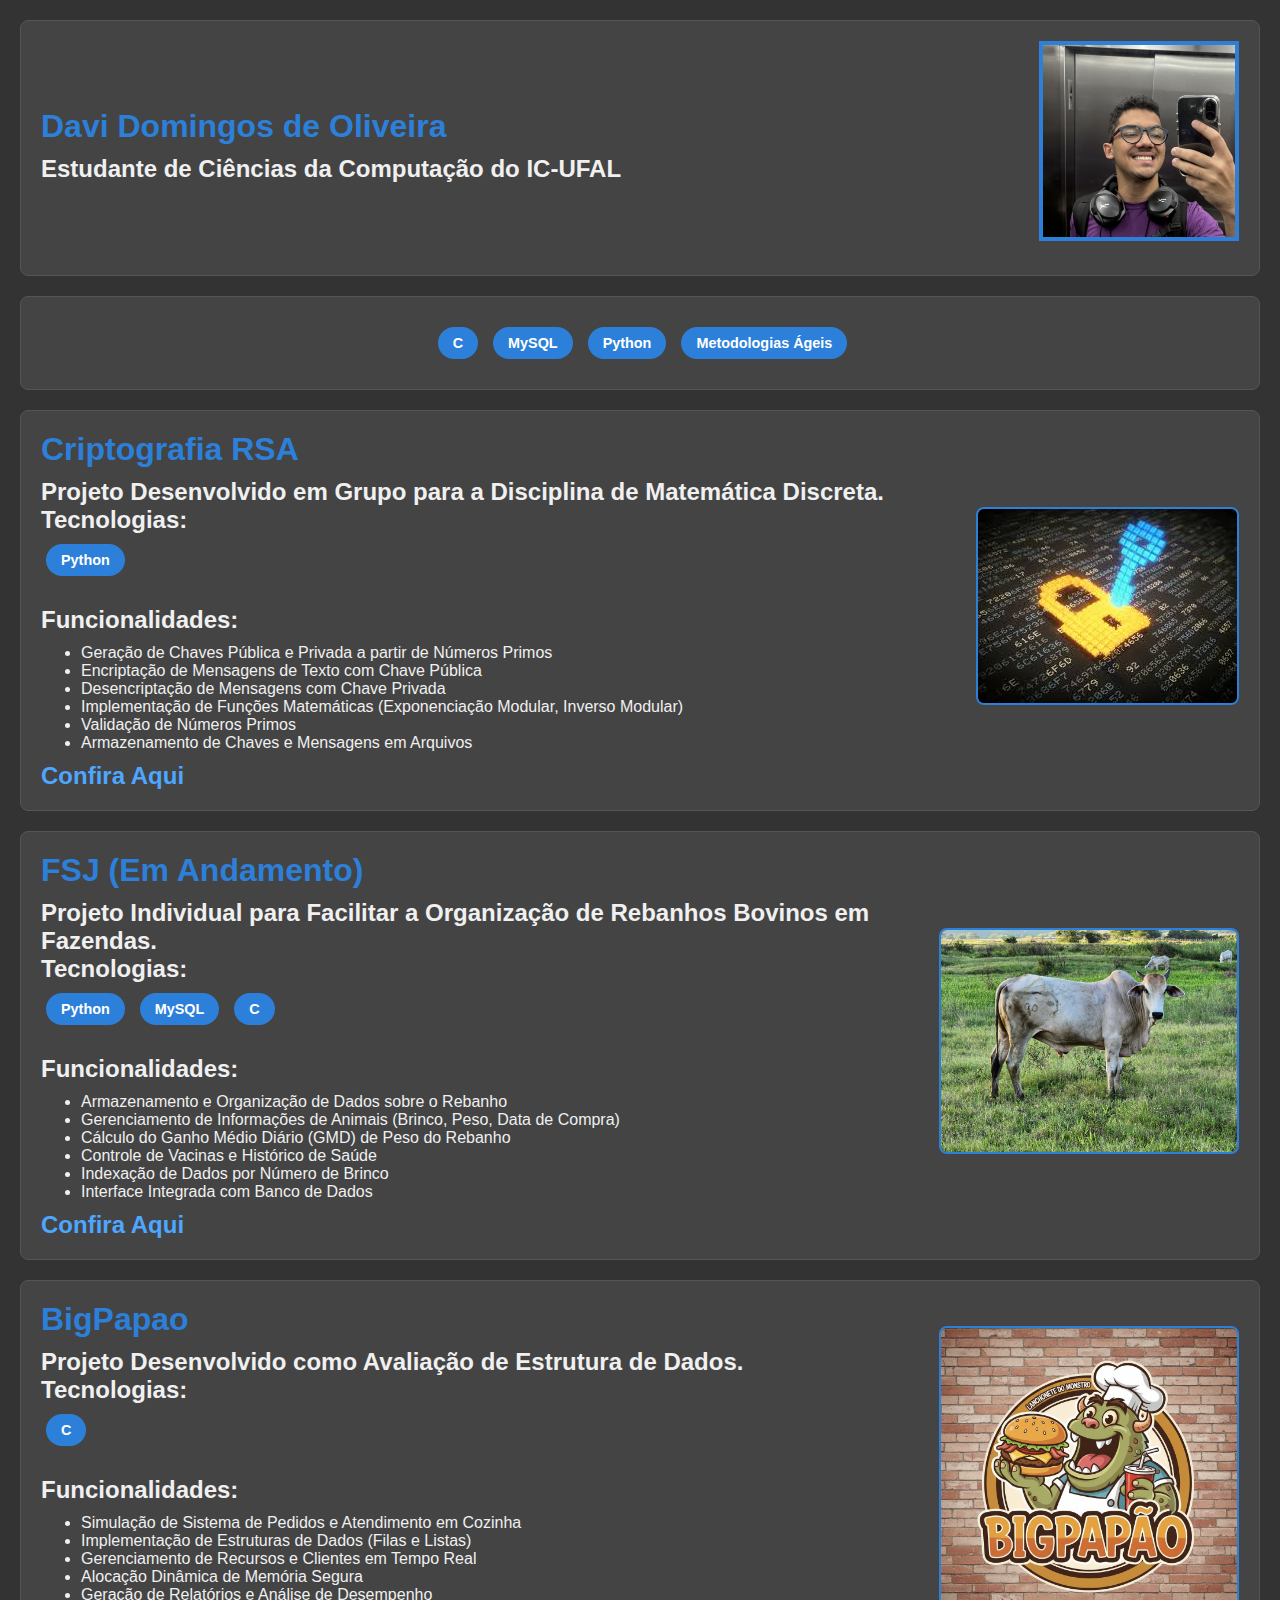
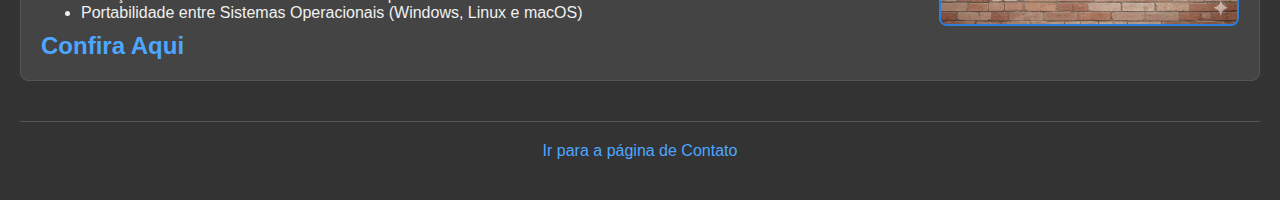
<file: SobreMim/index.html>
<!DOCTYPE html>
<html lang = "pt-br">
<head>  
    <meta charset="UTF-8">
    <meta name ="viewport" content = "width=device-width, initial-scale=1.0">
    <title>Davi Domingos de Oliveira</title>

    <link rel="stylesheet" href="style.css">

</head>
<body>
    <header>
    <section class="sobre">
    <div class="texto-apresentacao"> 
        <h1> Davi Domingos de Oliveira</h1>
        <h2>Estudante de Ciências da Computação do IC-UFAL</h2>
    </div>

    <figure>
        <img src="images/Eu2.jpg" alt="Foto do Davi">
    </figure>
</section>
</header>
    <main>
    <section class="habilidades">  
        <ul>
            <li>C</li>
            <li>MySQL</li>
            <li>Python</li>
            <li>Metodologias Ágeis</li>
            
        </ul>
    </section>
    <section class="projetos">
        <div class="Criptografia-RSA">
        <div class="detalhes-projeto">
            <h1>Criptografia RSA</h1>
            <h2>Projeto Desenvolvido em Grupo para a Disciplina de Matemática Discreta.</h2>
            
            <h2>Tecnologias:</h2>
            <ul class="tags">
                <li>Python</li>
            </ul>
            
            <h2>Funcionalidades:</h2>
            <ul>
                <li>Geração de Chaves Pública e Privada a partir de Números Primos</li>
                <li>Encriptação de Mensagens de Texto com Chave Pública</li>
                <li>Desencriptação de Mensagens com Chave Privada</li>
                <li>Implementação de Funções Matemáticas (Exponenciação Modular, Inverso Modular)</li>
                <li>Validação de Números Primos</li>
                <li>Armazenamento de Chaves e Mensagens em Arquivos</li>
            </ul>
            
            <h2><a href="criptRsa.html">Confira Aqui</a></h2>
        </div>

        <img src="images/CriptRSA.jpg" alt="Imagem do Projeto RSA" class="imagem-projeto">
    </div>


        <div class="FSJ">
        <div class="detalhes-projeto">
            <h1>FSJ (Em Andamento)</h1>
            <h2>Projeto Individual para Facilitar a Organização de Rebanhos Bovinos em Fazendas.</h2>
            
            <h2>Tecnologias:</h2>
            <ul class="tags">
                <li>Python</li>
                <li>MySQL</li>
                <li>C</li>
            </ul>
            
            <h2>Funcionalidades:</h2>
            <ul>
                <li>Armazenamento e Organização de Dados sobre o Rebanho</li>
                <li>Gerenciamento de Informações de Animais (Brinco, Peso, Data de Compra)</li>
                <li>Cálculo do Ganho Médio Diário (GMD) de Peso do Rebanho</li>
                <li>Controle de Vacinas e Histórico de Saúde</li>
                <li>Indexação de Dados por Número de Brinco</li>
                <li>Interface Integrada com Banco de Dados</li>
            </ul>
            
            <h2><a href="fsj.html">Confira Aqui</a></h2>
        </div>

        <img src="images/FSJBOI.jpg" alt="Imagem do Projeto FSJ" class="imagem-projeto">
    </div>


       <div class="BigPapao">
        <div class="detalhes-projeto">
            <h1>BigPapao</h1>
            <h2>Projeto Desenvolvido como Avaliação de Estrutura de Dados.</h2>
            
            <h2>Tecnologias:</h2>
            <ul class="tags">
                <li>C</li>
            </ul>
            
            <h2>Funcionalidades:</h2>
            <ul>
                <li>Simulação de Sistema de Pedidos e Atendimento em Cozinha</li>
                <li>Implementação de Estruturas de Dados (Filas e Listas)</li>
                <li>Gerenciamento de Recursos e Clientes em Tempo Real</li>
                <li>Alocação Dinâmica de Memória Segura</li>
                <li>Geração de Relatórios e Análise de Desempenho</li>
                <li>Portabilidade entre Sistemas Operacionais (Windows, Linux e macOS)</li>
            </ul>
            
            <h2><a href="bigpapao.html">Confira Aqui</a></h2>
        </div>

        <img src="images/BigPapao.png" alt="Imagem do Projeto BigPapao" class="imagem-projeto">
    </div>


    </div>
</section>
</section>

    
 </main>
    
    <footer>
        <p><a href="contato.html">Ir para a página de Contato</a></p>
    </footer>
    
    
</body>
</html>
</file>
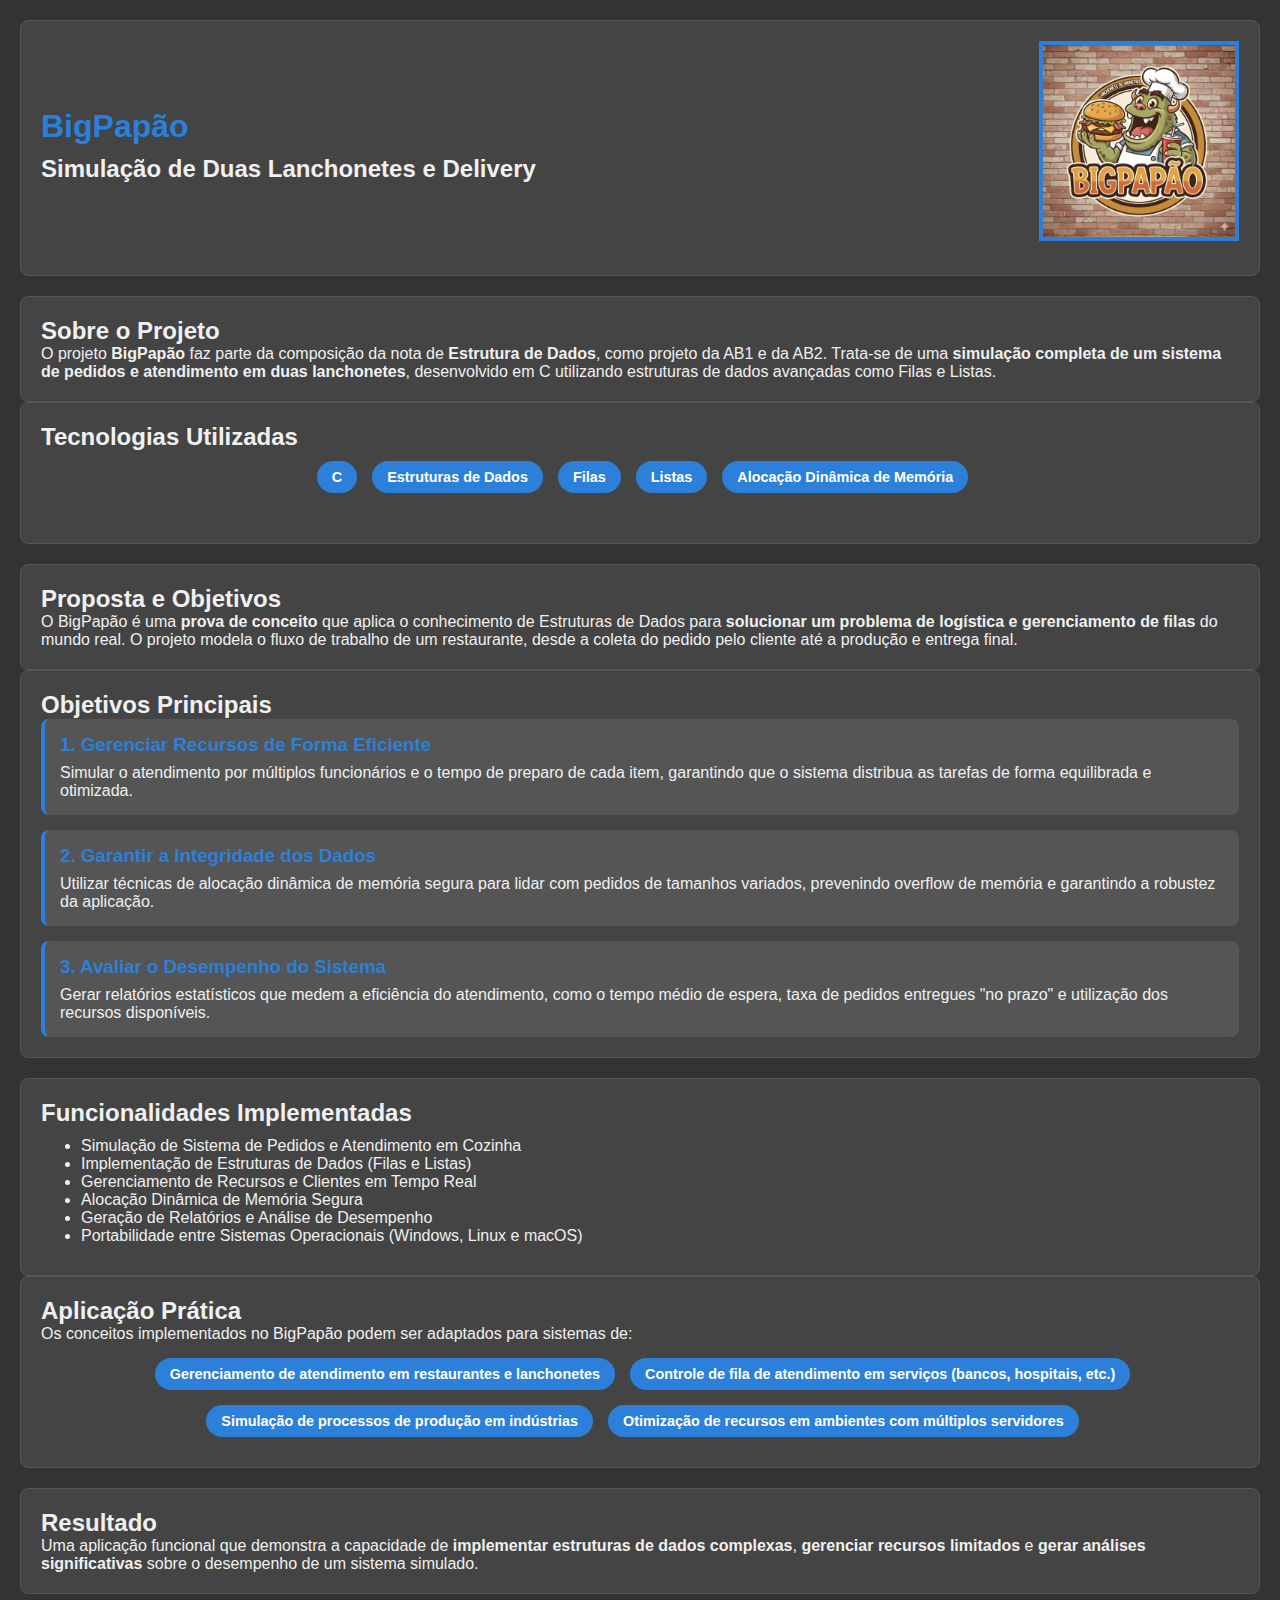
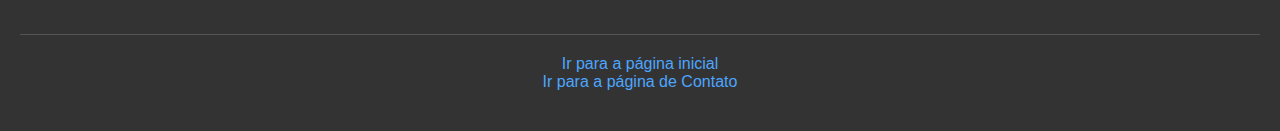
<file: SobreMim/bigpapao.html>
<!DOCTYPE html>
<html lang = "pt-br">
<head>  
    <meta charset="UTF-8">
    <meta name ="viewport" content = "width=device-width, initial-scale=1.0">
    <title>BigPapão</title>

    <link rel="stylesheet" href="style.css">

</head>
<body>
    <header>
        <section class="sobre">
            <div class="texto-apresentacao"> 
                <h1>BigPapão</h1>
                <h2>Simulação de Duas Lanchonetes e Delivery</h2>
            </div>

            <figure>
                <img src="images/BigPapao.png" alt="Logo da lanchonete BigPapao">
            </figure>
        </section>
    </header>

    <main>
        <section class="projetos">
            <div class="BigPapao">
                <div class="detalhes-projeto">
                    <h2>Sobre o Projeto</h2>
                    <p>
                        O projeto <strong>BigPapão</strong> faz parte da composição da nota de <strong>Estrutura de Dados</strong>, 
                        como projeto da AB1 e da AB2. Trata-se de uma <strong>simulação completa de um sistema de pedidos e atendimento 
                        em duas lanchonetes</strong>, desenvolvido em C utilizando estruturas de dados avançadas como Filas e Listas.
                    </p>
                </div>
            </div>
        </section>

        <section class="habilidades">
            <h2>Tecnologias Utilizadas</h2>
            <ul class="tags">
                <li>C</li>
                <li>Estruturas de Dados</li>
                <li>Filas</li>
                <li>Listas</li>
                <li>Alocação Dinâmica de Memória</li>
            </ul>
        </section>

        <section class="projetos">
            <div class="BigPapao">
                <div class="detalhes-projeto">
                    <h2>Proposta e Objetivos</h2>
                    <p>
                        O BigPapão é uma <strong>prova de conceito</strong> que aplica o conhecimento de Estruturas de Dados para 
                        <strong>solucionar um problema de logística e gerenciamento de filas</strong> do mundo real. 
                        O projeto modela o fluxo de trabalho de um restaurante, desde a coleta do pedido pelo cliente até a produção e entrega final.
                    </p>
                </div>
            </div>
        </section>

        <section class="habilidades">
            <h2>Objetivos Principais</h2>
            <div style="display: flex; flex-direction: column; gap: 15px;">
                <div style="background-color: #555; padding: 15px; border-radius: 8px; border-left: 4px solid #2c80da;">
                    <h3 style="color: #2c80da; margin-bottom: 8px;">1. Gerenciar Recursos de Forma Eficiente</h3>
                    <p>Simular o atendimento por múltiplos funcionários e o tempo de preparo de cada item, garantindo que o sistema distribua as tarefas de forma equilibrada e otimizada.</p>
                </div>

                <div style="background-color: #555; padding: 15px; border-radius: 8px; border-left: 4px solid #2c80da;">
                    <h3 style="color: #2c80da; margin-bottom: 8px;">2. Garantir a Integridade dos Dados</h3>
                    <p>Utilizar técnicas de alocação dinâmica de memória segura para lidar com pedidos de tamanhos variados, prevenindo overflow de memória e garantindo a robustez da aplicação.</p>
                </div>

                <div style="background-color: #555; padding: 15px; border-radius: 8px; border-left: 4px solid #2c80da;">
                    <h3 style="color: #2c80da; margin-bottom: 8px;">3. Avaliar o Desempenho do Sistema</h3>
                    <p>Gerar relatórios estatísticos que medem a eficiência do atendimento, como o tempo médio de espera, taxa de pedidos entregues "no prazo" e utilização dos recursos disponíveis.</p>
                </div>
            </div>
        </section>

        <section class="projetos">
            <div class="BigPapao">
                <div class="detalhes-projeto">
                    <h2>Funcionalidades Implementadas</h2>
                    <ul>
                        <li>Simulação de Sistema de Pedidos e Atendimento em Cozinha</li>
                        <li>Implementação de Estruturas de Dados (Filas e Listas)</li>
                        <li>Gerenciamento de Recursos e Clientes em Tempo Real</li>
                        <li>Alocação Dinâmica de Memória Segura</li>
                        <li>Geração de Relatórios e Análise de Desempenho</li>
                        <li>Portabilidade entre Sistemas Operacionais (Windows, Linux e macOS)</li>
                    </ul>
                </div>
            </div>
        </section>

        <section class="habilidades">
            <h2>Aplicação Prática</h2>
            <p style="margin-bottom: 15px;">
                Os conceitos implementados no BigPapão podem ser adaptados para sistemas de:
            </p>
            <ul>
                <li>Gerenciamento de atendimento em restaurantes e lanchonetes</li>
                <li>Controle de fila de atendimento em serviços (bancos, hospitais, etc.)</li>
                <li>Simulação de processos de produção em indústrias</li>
                <li>Otimização de recursos em ambientes com múltiplos servidores</li>
            </ul>
        </section>

        <section class="projetos">
            <div class="BigPapao">
                <div class="detalhes-projeto">
                    <h2>Resultado</h2>
                    <p>
                        Uma aplicação funcional que demonstra a capacidade de 
                        <strong>implementar estruturas de dados complexas</strong>, <strong>gerenciar recursos limitados</strong> 
                        e <strong>gerar análises significativas</strong> sobre o desempenho de um sistema simulado.
                    </p>
                </div>
            </div>
        </section>
    </main>

    <footer>
        <p><a href="index.html">Ir para a página inicial</a></p>
        <p><a href="contato.html">Ir para a página de Contato</a></p>
    </footer>
</body>
</html>
</file>
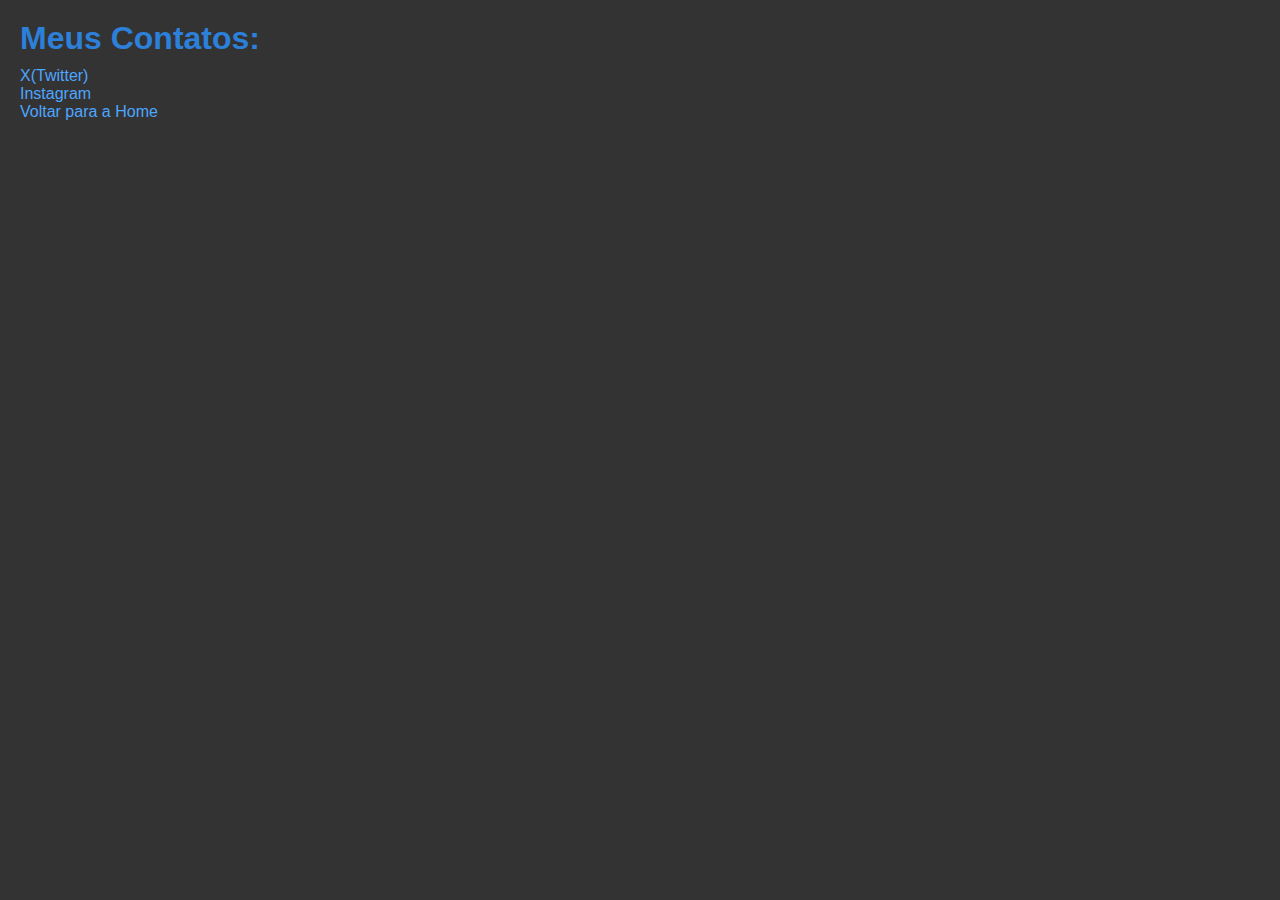
<file: SobreMim/contato.html>
<!DOCTYPE html>
<html lang="en">
<head>
    <meta charset="UTF-8">
    <meta name="viewport" content="width=device-width, initial-scale=1.0">
    <title>Contatos:</title>
    <link rel="stylesheet" href="style.css">
</head>
<body>
    <h1>Meus Contatos:</h1>
    <p> 
        <a href="https://x.com/Davidsunday02">X(Twitter)</a>
    </p>
    <p>
        <a href="https://www.instagram.com/davidomingos._/">Instagram</a>
    </p>
    <p>
    <a href="index.html">Voltar para a Home</a>
    </p>
</body>
</html>
</file>
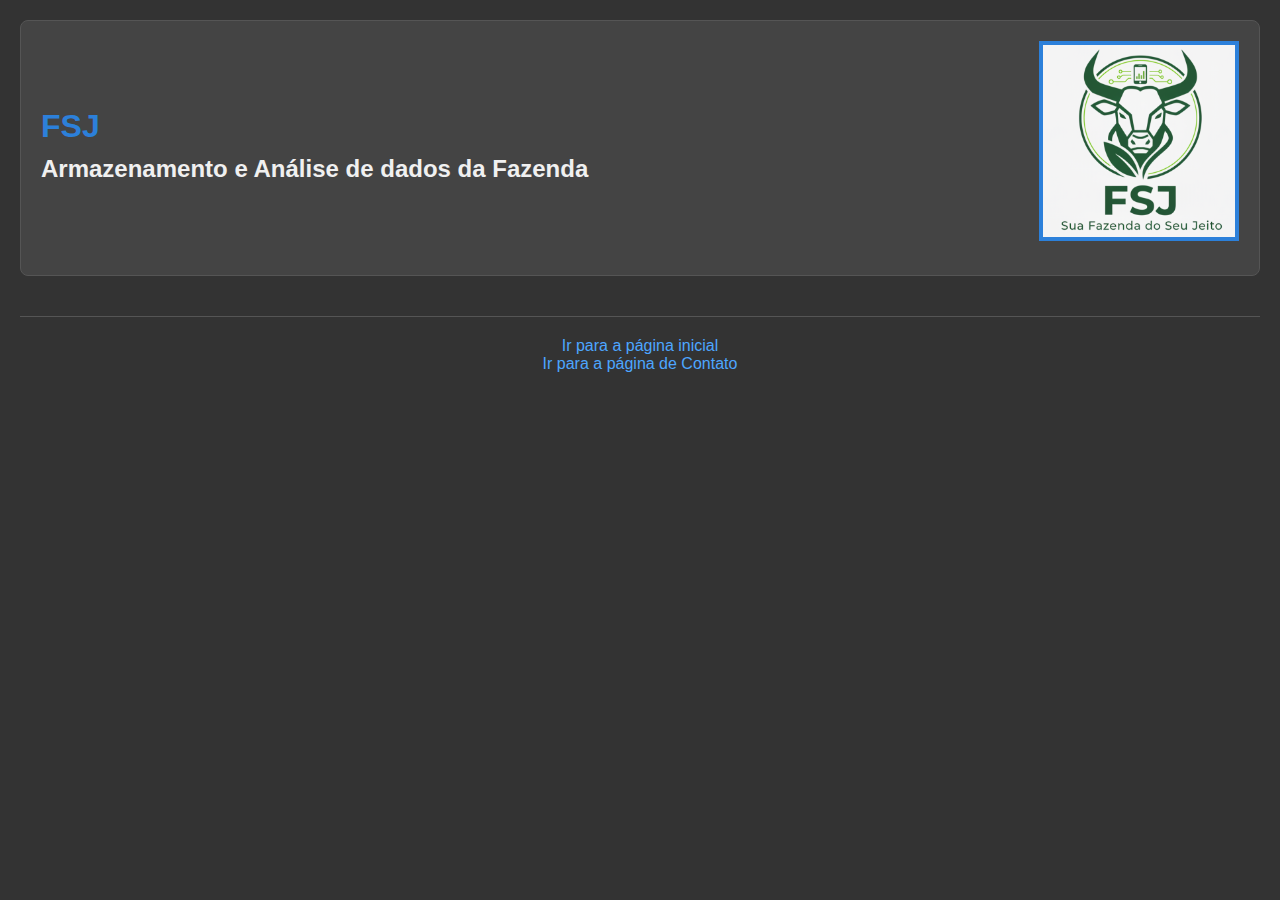
<file: SobreMim/fsj.html>
<!DOCTYPE html>
<html lang = "pt-br">
<head>  
    <meta charset="UTF-8">
    <meta name ="viewport" content = "width=device-width, initial-scale=1.0">
    <title>FSJ</title>

    <link rel="stylesheet" href="style.css">

</head>
<body>
    <header>
    <section class="sobre">
    <div class="texto-apresentacao"> 
        <h1> FSJ </h1>
        <h2>Armazenamento e Análise de dados da Fazenda</h2>
    </div>

    <figure>
        <img src="images/FSJLOGO.png" alt="Foto de um boi">
    </figure>
</section>
<main>

</main>
<footer>
        <p><a href="index.html">Ir para a página inicial</a></p>
        <p><a href="contato.html">Ir para a página de Contato</a></p>
</footer>
</file>
<file: SobreMim/style.css>
* {
    margin: 0;
    padding: 0;
    box-sizing: border-box;
}

body {
    background-color: #333;
    color: #f0f0f0;
    font-family: Arial, Helvetica, sans-serif;
    padding: 20px;
}

header {
    text-align: center;
    margin-bottom: 20px;
}

h1 {
    color: #2c80da;
    margin-bottom: 10px;
}
ul{
  margin-bottom: 10px;
  margin-top: 10px;
}

.habilidades, .sobre {
    background-color: #444;
    padding: 20px;
    margin-bottom: 20px;
    border-radius: 8px;
    border: 1px solid #555;
}

.sobre {
    display: flex;
    align-items: center;
    justify-content: space-between;
    gap: 20px;
}

.texto-apresentacao {
    text-align: left;
    flex: 1;
}

.texto-apresentacao h1 {
    margin-bottom: 10px;
}

.texto-apresentacao h2 {
    margin-bottom: 5px;
}

.projetos {
    display: flex;
    flex-direction: column;
    gap: 20px;
    background-color: transparent;
    border: none;
    padding: 0;
}

.projetos > div {
    background-color: #444;
    padding: 20px;
    border-radius: 8px;
    border: 1px solid #555;
    width: 100%;
    display: flex;
    align-items: center;
    gap: 30px;
}

.detalhes-projeto {
    flex: 1;
}

.imagem-projeto {
    max-width: 300px;
    height: auto;
    border-radius: 8px;
    border: 2px solid #2c80da;
    object-fit: cover;
}

.projetos ul {
    padding-left: 40px;
    margin-top: 10px;
    list-style-type: disc;
}

.habilidades ul, ul.tags {
    list-style: none;
    padding: 0;
    display: flex;
    gap: 15px;
    flex-wrap: wrap;
    margin-top: 10px;
    margin-left: 5px;
}

.habilidades ul {
    justify-content: center;
}

.habilidades li, .tags li {
    background-color: #2c80da;
    color: white;
    padding: 8px 15px;
    border-radius: 20px;
    font-weight: bold;
    font-size: 0.9rem;
}

ul.tags {
    margin-bottom: 30px;
}

figure {
    text-align: center;
    margin: 0;
}

img {
    max-width: 200px;
    height: auto;
    border-radius: 0%;
    border: 4px solid #2c80da;
    margin-bottom: 10px;
}

figcaption {
    font-size: 0.9em;
    color: #ccc;
    font-style: italic;
}

footer {
    margin-top: 40px;
    text-align: center;
    padding: 20px;
    border-top: 1px solid #555;
}

a {
    color: #4da6ff;
    text-decoration: none;
}

a:hover {
    text-decoration: underline;
}

@media (max-width: 768px) {
    .projetos > div {
        flex-direction: column-reverse;
        text-align: center;
    }
    
    .imagem-projeto {
        max-width: 100%;
        margin-bottom: 20px;
    }
    
    .habilidades ul, ul.tags, .projetos ul {
        justify-content: center;
        padding-left: 0;
        list-style-position: inside;
    }
}
</file>
